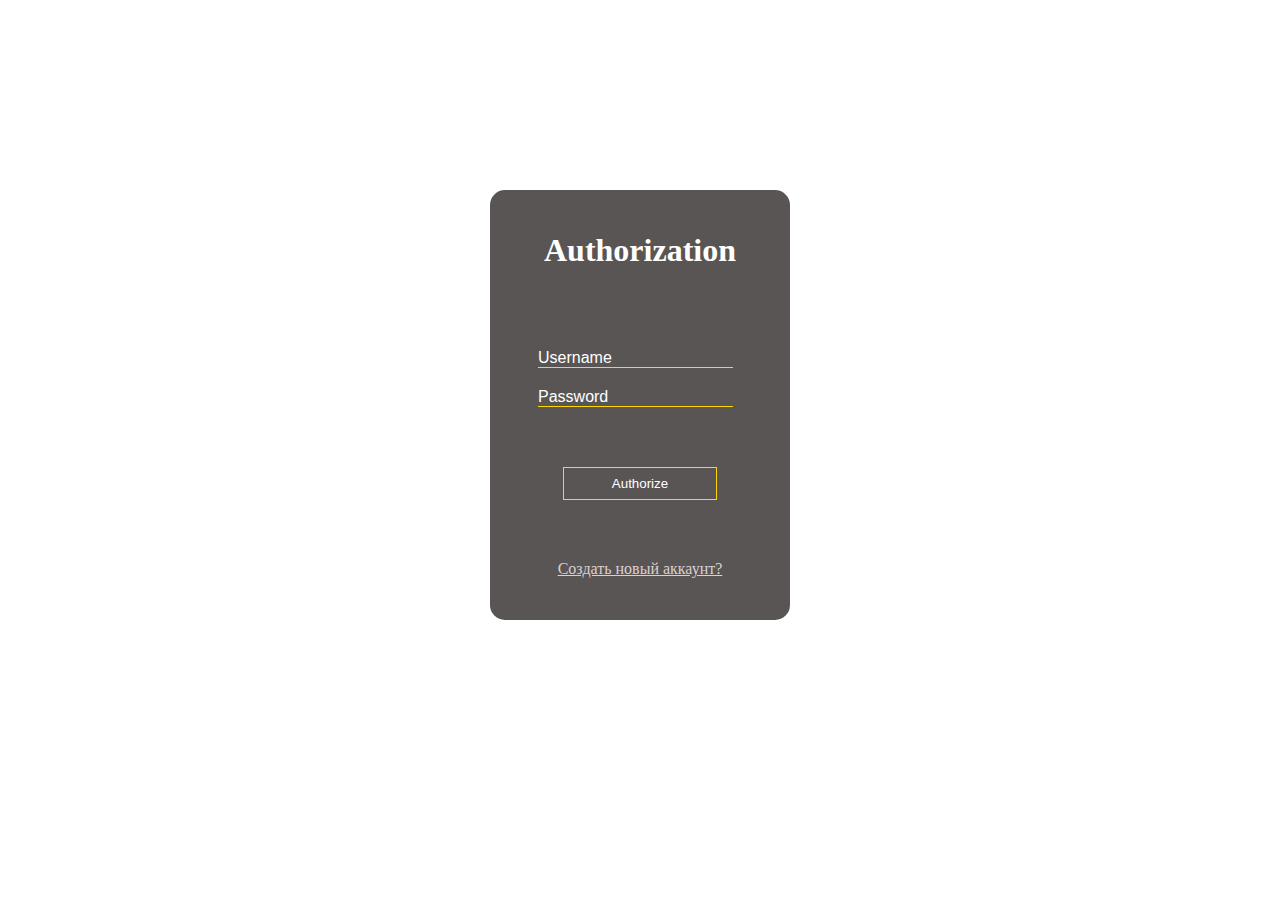
<file: index.html>
<!DOCTYPE html>
<html lang="en">
<head>
  <meta charset="UTF-8">
  <meta http-equiv="X-UA-Compatible" content="IE=edge">
  <meta name="viewport" content="width=device-width, initial-scale=1.0">
  <title>Wildberries</title>
  <link rel="stylesheet" href="css/style.css">
</head>
<body>

  <div class="buttons">
    <button class="create">Create</button>
    <button class="signOut">Sign Out</button>
  </div>

  <div class="categories_list">

  </div>
  
  
  <div class="container">
    <div class="row">

    </div>
  </div>

  <script src="js/script.js" ></script>
</body>
</html>
</file>
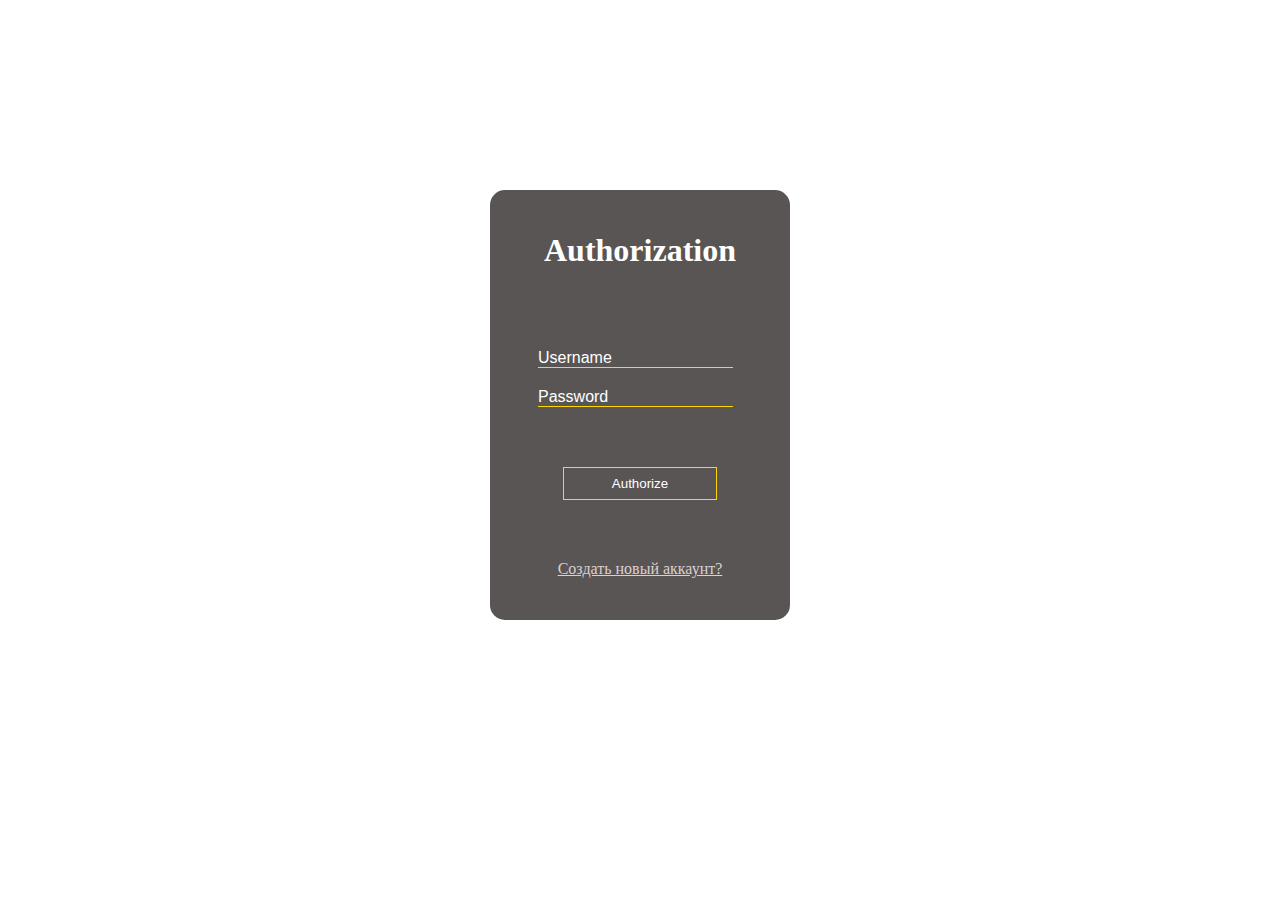
<file: auth.html>
<!DOCTYPE html>
<html lang="en">
<head>
  <meta charset="UTF-8">
  <meta http-equiv="X-UA-Compatible" content="IE=edge">
  <meta name="viewport" content="width=device-width, initial-scale=1.0">
  <title>Authorization</title>
  <link rel="stylesheet" href="css/auth.css">
</head>
<body>

  <div class="container">
    <form class="form">
      <h1>Authorization</h1>
      <div class="content">
        <input type="text" placeholder="Username" class="username">
        <input type="password" placeholder="Password" class="password">
      </div>
      <button class="submit" type="submit">Authorize</button>  
      <a href="register.html">Создать новый аккаунт?</a>
    </form>
  </div>
  
  <script src="js/auth.js"></script>
</body>
</html>
</file>
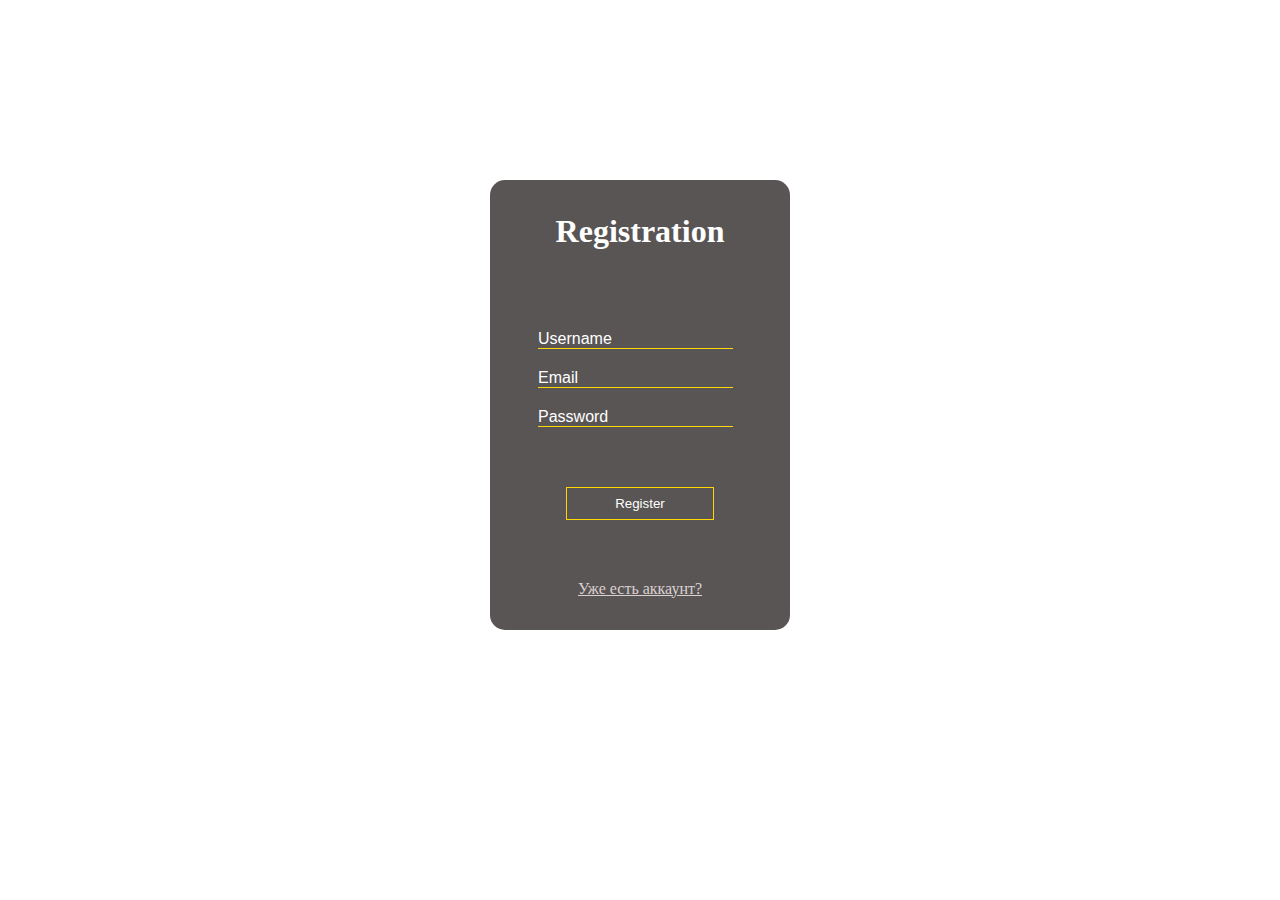
<file: register.html>
<!DOCTYPE html>
<html lang="en">
<head>
  <meta charset="UTF-8">
  <meta http-equiv="X-UA-Compatible" content="IE=edge">
  <meta name="viewport" content="width=device-width, initial-scale=1.0">
  <title>Registration</title>
  <link rel="stylesheet" href="css/register.css">
</head>
<body>

  <div class="container">
    <form class="form">
      <h1>Registration</h1>
      <div class="content">
        <input type="text" placeholder="Username" class="username">
        <input type="email" placeholder="Email" class="email">
        <input type="password" placeholder="Password" class="password">
      </div>
      <button class="submit" type="submit">Register</button>    
      <a href="auth.html">Уже есть аккаунт?</a>
    </form>
  </div>
  
  
  <script src="js/register.js"></script>
</body>
</html>
</file>
<file: css/style.css>
*{
  margin: 0;
  padding: 0;
  box-sizing: border-box;
}

.container{
  display: flex;
  justify-content: center;
  margin: 3rem;
}
.row{
  display: flex;
  justify-content: space-evenly;
  flex-wrap: wrap;
  gap: 30px;
}
.card-header img{
  width: 270px;
  height: 300px;
  object-fit: cover;
  border-radius: 15px;
}
.card-buttons button{
  border: none;
  cursor: pointer;
  color: white;
  padding: 10px 20px;
  background-color: crimson;
  margin-top: 10px;
}

.categories_list{
  display: flex;
  justify-content: space-evenly;
  flex-wrap: wrap;
  gap: 15px;
  padding: 1rem;
}
.categories_list button{
  background: none;
  border: 1px solid gray;
  padding: 15px 3rem;
  border-radius: 15px;
  font-size: 17px;
  font-weight: bold;
  transition: .3s color;
}
.categories_list button:hover{
  border-color: blue;
  color: blue;
}

.buttons{
  display: flex;
  justify-content: flex-end;
  margin: 1rem;
  gap: 10px;
}
.buttons button{
  border: none;
  cursor: pointer;
  color: white;
  padding: 10px 20px;
}
.signOut{
  background-color: red;
}
.create{
  background-color: green;
}
</file>
<file: css/auth.css>
*{
  margin: 0;
  padding: 0;
  border: none;
  outline: none;
  box-sizing: border-box;
}
.container{
  display: flex;
  justify-content: center;
  align-items: center;
  height: 90vh;
}
.form{
  display: flex;
  flex-direction: column;
  justify-content: center;
  align-items: center;
  width: 300px;
  height: 430px;
  background-color: rgb(89, 85, 85);
  border-radius: 15px;
  gap: 60px;
}

.form h1{
  color: #fff;
  text-align: center;
}
.content input{
  margin-left: 16%;
  background: none;
  color: #fff;
  border-bottom: 1px solid gold;
  margin-top: 20px;
  width: 65%;
  font-size: 16px;
}

.form input::placeholder{
  color: #fff;
}

.submit{
  background: none;
  color: #fff;
  border: 1px solid gold;
  padding: 8px 3rem;
  cursor: pointer;
}
.form a{
  color: rgb(219, 208, 208);
}
</file>
<file: css/register.css>
*{
  margin: 0;
  padding: 0;
  border: none;
  outline: none;
  box-sizing: border-box;
}
.container{
  display: flex;
  justify-content: center;
  align-items: center;
  height: 90vh;
}
.form{
  display: flex;
  flex-direction: column;
  justify-content: center;
  align-items: center;
  width: 300px;
  height: 450px;
  background-color: rgb(89, 85, 85);
  border-radius: 15px;
  gap: 60px;
}

.form h1{
  color: #fff;
  text-align: center;
}
.content input{
  margin-left: 16%;
  background: none;
  color: #fff;
  border-bottom: 1px solid gold;
  margin-top: 20px;
  width: 65%;
  font-size: 16px;
}

.form input::placeholder{
  color: #fff;
}

.submit{
  background: none;
  color: #fff;
  border: 1px solid gold;
  padding: 8px 3rem;
  cursor: pointer;
}
.form a{
  color: rgb(219, 208, 208);
}
</file>
